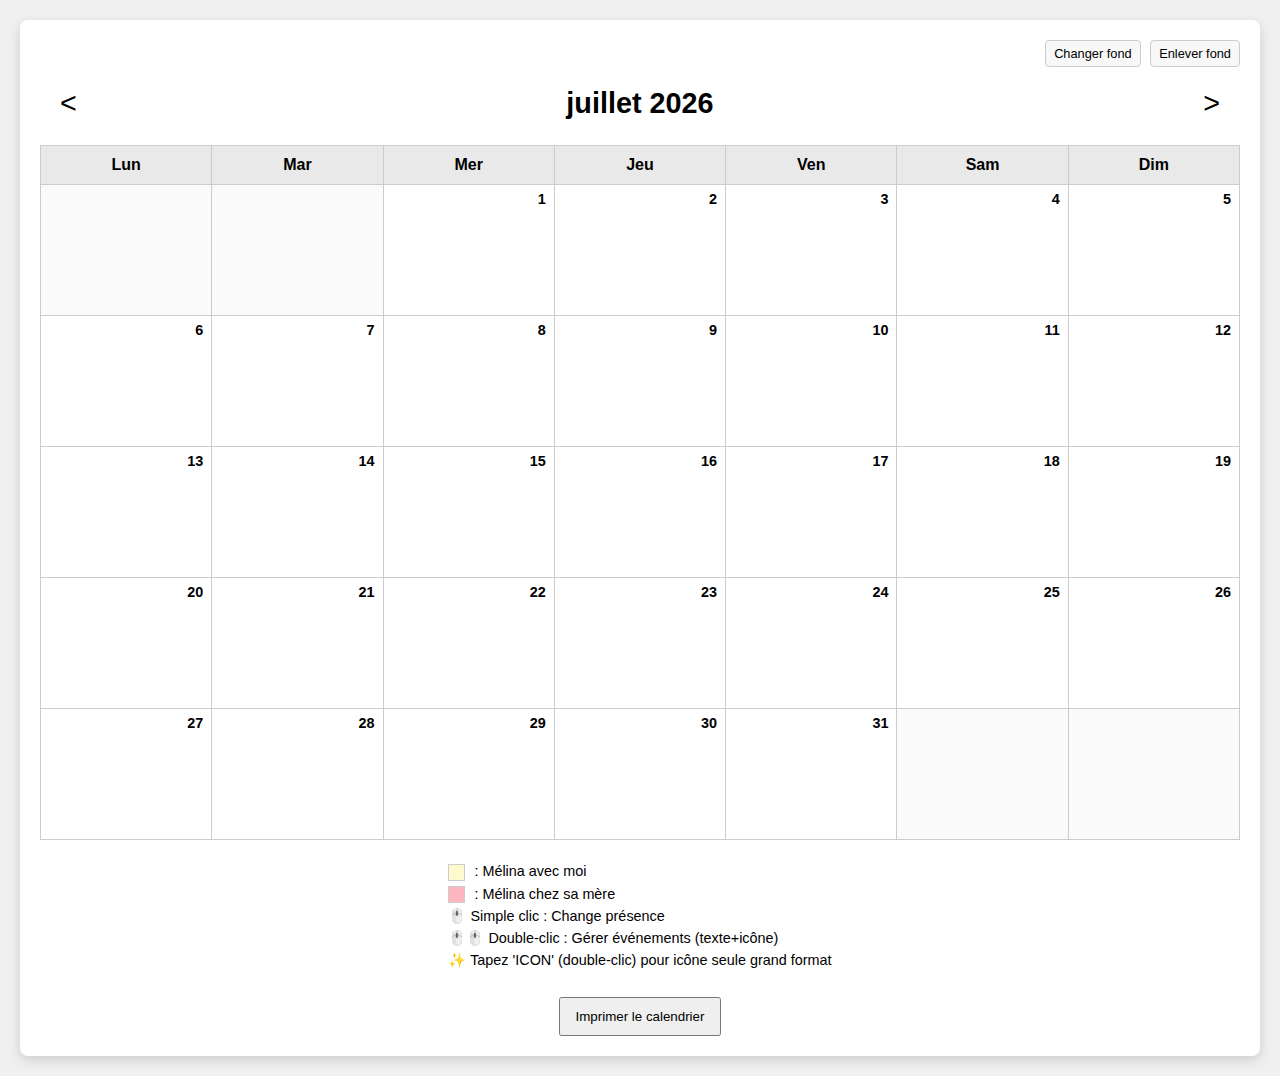
<file: calendrier.html>
<!DOCTYPE html>
<html lang="fr">
<head>
    <meta charset="UTF-8">
    <meta name="viewport" content="width=device-width, initial-scale=1.0">
    <title>Calendrier de Mélina V4.2 - Mot-clé ICON</title>
    <style>
        /* --- Styles Généraux --- */
        :root {
            --cell-height: 120px;
            --day-number-size: 0.9em;
            --day-note-size: 0.8em;
            --color-melina-me: #fffacd; /* LemonChiffon (Jaune) */
            --color-melina-mother: #ffb6c1; /* LightPink (Rose) */
            --icon-only-size: 4.5em;
        }

        body { font-family: sans-serif; background-color: #f0f0f0; margin: 0; padding: 10px; }

        .calendar-container {
            background-color: white; padding: 20px; border-radius: 8px;
            box-shadow: 0 4px 12px rgba(0,0,0,0.15); text-align: center;
            max-width: 1200px; margin: 10px auto; background-size: cover;
            background-position: center; background-repeat: no-repeat; position: relative;
        }

        .background-controls { margin-bottom: 15px; text-align: right; }
        .background-controls button, .button-like-label {
            font-size: 0.8em; padding: 5px 8px; margin-left: 5px; cursor: pointer;
            display: inline-block; border: 1px solid #ccc; border-radius: 4px;
            background-color: #f8f8f8;
        }
        .button-like-label:hover { background-color: #e8e8e8; }

        .calendar-header {
            display: flex; justify-content: space-between; align-items: center;
            margin-bottom: 20px; background: rgba(255, 255, 255, 0.8);
            padding: 5px 10px; border-radius: 5px;
        }
        .calendar-header h2 { margin: 0; font-size: 1.8em; }
        .calendar-header button { background: none; border: none; font-size: 1.8em; cursor: pointer; padding: 0 10px; }

        .calendar { width: 100%; border-collapse: collapse; table-layout: fixed; }

        .calendar th, .calendar td {
            border: 1px solid #ccc; padding: 5px; text-align: center;
            height: var(--cell-height); vertical-align: top; position: relative;
            overflow: hidden; background: rgba(255, 255, 255, 0.85);
        }
        .calendar th { background-color: #e9e9e9; font-weight: bold; height: auto; padding: 10px 5px; }
        .calendar td { cursor: pointer; transition: background-color 0.2s; }
        .calendar td:not(.day-outside-month):hover { background-color: #f5f5f5; }

        .day-content { display: flex; flex-direction: column; height: 100%; align-items: stretch; }

        .day-number {
            font-weight: bold; font-size: var(--day-number-size); align-self: flex-end;
            padding: 1px 3px; background: rgba(255, 255, 255, 0.7); border-radius: 3px;
            margin-bottom: 3px; z-index: 1;
        }

        .day-details {
            flex-grow: 1; text-align: left;
            overflow-y: auto; padding-right: 5px;
            display: flex; flex-direction: column;
        }

        .day-note { font-size: var(--day-note-size); line-height: 1.4; word-wrap: break-word; width: 100%; }
        .event-line { display: block; margin-bottom: 0.3em; }
        .event-icon { display: inline-block; width: 1.5em; text-align: center; margin-right: 3px; }

        /* --- Style pour l'icône seule --- */
        .day-icon-only .day-details { justify-content: center; align-items: center; overflow: hidden; }
        .day-icon-only .day-note { display: none; }
        .day-icon-only .day-number { display: none; }
        .icon-large { font-size: var(--icon-only-size); line-height: 1; display: block; text-align: center; }

        /* --- Styles spécifiques Présence --- */
        .day-melina-me { background-color: var(--color-melina-me) !important; }
        .day-melina-mother { background-color: var(--color-melina-mother) !important; }

        /* --- Autres Styles --- */
        .day-outside-month { color: #bbb; background-color: #fafafa !important; cursor: default; }

        /* --- Légende --- */
        .legend { margin-top: 15px; text-align: left; font-size: 0.9em; background: rgba(255, 255, 255, 0.8); padding: 8px 12px; border-radius: 5px; display: inline-block; }
        .legend-color { display: inline-block; width: 15px; height: 15px; margin-right: 5px; vertical-align: middle; border: 1px solid #ccc; }
        .legend-item { margin-bottom: 5px; }
        .legend-item:last-child { margin-bottom: 0; }
        .legend-color-me { background-color: var(--color-melina-me); }
        .legend-color-mother { background-color: var(--color-melina-mother); }

        /* --- Impression --- */
        #printButton { margin-top: 20px; padding: 10px 15px; cursor: pointer; }

        @media print {
            @page { size: landscape; margin: 1cm; }
            body { background-color: white !important; padding: 0; margin: 0; -webkit-print-color-adjust: exact; print-color-adjust: exact; }
            .calendar-container { box-shadow: none; width: 100%; max-width: none; margin: 0; padding: 0; border-radius: 0; background-image: none !important; }
            .background-controls, .calendar-header button, #printButton, .legend { display: none; }
            .calendar-header { justify-content: center; background: none; padding: 0 0 10px 0; }
            .calendar-header h2 { font-size: 1.5em; }
            .calendar { table-layout: fixed; width: 100%; border-collapse: collapse; }
            .calendar th, .calendar td { border: 1px solid #666; height: auto; min-height: 60px; padding: 4px; background: white !important; overflow: visible; }
            .day-melina-me { background-color: var(--color-melina-me) !important; }
            .day-melina-mother { background-color: var(--color-melina-mother) !important; }
            .day-outside-month { color: #ccc !important; background-color: #f8f8f8 !important; }
            .day-details { overflow-y: visible; }
            .day-number { font-size: 0.8em; display: block !important; }
            .day-note { font-size: 0.75em; line-height: 1.3; display: block !important; }
            .event-line { margin-bottom: 0.2em; }
            .event-icon { width: 1.3em; font-size: 0.9em; margin-right: 2px;}
            /* Style icône seule impression */
            .day-icon-only .day-details { justify-content: center; align-items: center; }
            .day-icon-only .icon-large { font-size: 2.5em !important; }
            .day-icon-only .day-note { display: none !important; }
            .day-icon-only .day-number { display: block !important; }
        }
    </style>
</head>
<body>

    <div class="calendar-container" id="calendarContainer">
        <div class="background-controls">
             <label for="backgroundInput" class="button-like-label">Changer fond</label>
             <input type="file" id="backgroundInput" accept="image/*" style="display: none;">
             <button id="removeBackgroundButton">Enlever fond</button>
        </div>

        <div class="calendar-header">
            <button id="prevMonth">&lt;</button>
            <h2 id="monthYear"></h2>
            <button id="nextMonth">&gt;</button>
        </div>
        <table class="calendar">
            <thead>
                <tr> <th>Lun</th> <th>Mar</th> <th>Mer</th> <th>Jeu</th> <th>Ven</th> <th>Sam</th> <th>Dim</th> </tr>
            </thead>
            <tbody id="calendarDays">
                </tbody>
        </table>
         <div class="legend">
            <div class="legend-item"><span class="legend-color legend-color-me"></span> : Mélina avec moi</div>
            <div class="legend-item"><span class="legend-color legend-color-mother"></span> : Mélina chez sa mère</div>
            <div class="legend-item">🖱️ Simple clic : Change présence</div>
            <div class="legend-item">🖱️🖱️ Double-clic : Gérer événements (texte+icône)</div>
            <div class="legend-item">✨ Tapez 'ICON' (double-clic) pour icône seule grand format</div>
        </div>
        <br>
        <button id="printButton">Imprimer le calendrier</button>
    </div>

    <script>
        const monthYearElement = document.getElementById('monthYear');
        const calendarDaysElement = document.getElementById('calendarDays');
        const prevMonthButton = document.getElementById('prevMonth');
        const nextMonthButton = document.getElementById('nextMonth');
        const printButton = document.getElementById('printButton');
        const calendarContainer = document.getElementById('calendarContainer');
        const backgroundInput = document.getElementById('backgroundInput');
        const changeBackgroundLabel = document.querySelector('label[for="backgroundInput"]');
        const removeBackgroundButton = document.getElementById('removeBackgroundButton');

        // --- Données et Configuration ---
        const STORAGE_KEY = 'melinaCalendarData_v4'; // On reste sur V4
        let currentDate = new Date();
        let storedData = JSON.parse(localStorage.getItem(STORAGE_KEY)) || {};

        // ===============================================================
        // MODIFIER LA LISTE DES ICONES DISPONIBLES ICI
        // Ajoutez, supprimez ou changez les emojis dans ce tableau.
        // Le premier élément '' signifie "pas d'icône".
        const availableIcons = [
             '',        // 0: Pas d'icône
             '🎂', '⭐', '⚽', '✈️', '🎁', // 1-5
             '⛱️', '❤️', '🎉', '📅', '✏️', // 6-10
             '👩‍⚕️', '🏫', '🛒', '🏠', '💼', // 11-15: Psycho, École, Courses, Maison, Travail
             '🍽️', '😴', '🎶', '🎨', '❓'  // 16-20: Repas, Dodo, Musique, Art, Autre
             ];
        // ===============================================================


        // --- Fonctions Principales ---
        function generateCalendar(year, month) {
            calendarDaysElement.innerHTML = '';
            const date = new Date(year, month, 1);
            const monthName = date.toLocaleString('fr-FR', { month: 'long' });
            const yearNum = date.getFullYear();
            monthYearElement.textContent = `${monthName} ${yearNum}`;
            const firstDayOfMonth = (date.getDay() + 6) % 7;
            const daysInMonth = new Date(year, month + 1, 0).getDate();
            const daysInPrevMonth = new Date(year, month, 0).getDate();
            let dayCounter = 1;
            let nextMonthDayCounter = 1;

            for (let i = 0; i < 6; i++) {
                const row = document.createElement('tr');
                let rowHasDaysOfMonth = false;
                for (let j = 0; j < 7; j++) {
                    const cell = document.createElement('td');
                    const dayId = `${year}-${String(month + 1).padStart(2, '0')}-${String(dayCounter).padStart(2, '0')}`;

                    if (i === 0 && j < firstDayOfMonth) { cell.classList.add('day-outside-month'); }
                    else if (dayCounter > daysInMonth) { cell.classList.add('day-outside-month'); nextMonthDayCounter++; }
                    else {
                        rowHasDaysOfMonth = true;
                        cell.dataset.date = dayId;
                        cell.innerHTML = `
                            <div class="day-content">
                                <span class="day-number">${dayCounter}</span>
                                <div class="day-details"></div>
                             </div>
                        `;
                        const dayData = storedData[dayId];
                        applyDayData(cell, dayData || { presence: null, events: [] });

                        cell.addEventListener('click', handleDayClick);
                        cell.addEventListener('dblclick', handleDayDoubleClick);
                        dayCounter++;
                    }
                    row.appendChild(cell);
                }
                if (i === 5 && !rowHasDaysOfMonth) break;
                calendarDaysElement.appendChild(row);
            }
        }

        function applyDayData(cell, dayData) {
            const detailsContainer = cell.querySelector('.day-details');
            // Assure que la structure de base existe si elle a été effacée
             if (!detailsContainer.innerHTML.includes('day-note') && !detailsContainer.innerHTML.includes('icon-large')) {
                detailsContainer.innerHTML = '<div class="day-note"></div>';
             }
             const notesContainer = detailsContainer.querySelector('.day-note'); // Peut être null si icon-large est présent

            const isIconOnly = dayData.events && dayData.events.length === 1 &&
                               dayData.events[0].text === '' && dayData.events[0].icon !== '';

            cell.classList.toggle('day-icon-only', isIconOnly);

            if (isIconOnly) {
                detailsContainer.innerHTML = `<span class="icon-large">${dayData.events[0].icon}</span>`;
            } else {
                // S'assure que la structure .day-note est là si on n'est pas en mode icône seule
                if (!notesContainer) {
                     detailsContainer.innerHTML = '<div class="day-note"></div>';
                }
                const notesDiv = detailsContainer.querySelector('.day-note');
                if (dayData.events && dayData.events.length > 0) {
                    notesDiv.innerHTML = dayData.events.map(event =>
                        `<span class="event-line"><span class="event-icon">${event.icon || ''}</span>${event.text || ''}</span>`
                    ).join('');
                } else {
                    notesDiv.innerHTML = '';
                }
            }

            cell.classList.remove('day-melina-me', 'day-melina-mother');
            if (dayData.presence === 'me') { cell.classList.add('day-melina-me'); }
            else if (dayData.presence === 'mother') { cell.classList.add('day-melina-mother'); }
        }


        function handleDayClick(event) {
            const cell = event.currentTarget;
            const date = cell.dataset.date;
            if (!date) return;
            if (!storedData[date]) initDayData(date);
            const currentPresence = storedData[date].presence;
            let nextPresence = null;
            if (currentPresence === null) nextPresence = 'me';
            else if (currentPresence === 'me') nextPresence = 'mother';
            else if (currentPresence === 'mother') nextPresence = null;
            storedData[date].presence = nextPresence;
            applyDayData(cell, storedData[date]);
            cleanAndSaveData(date);
        }

        function handleDayDoubleClick(event) {
             const cell = event.currentTarget;
             const date = cell.dataset.date;
             if (!date) return;
             if (!storedData[date]) initDayData(date);
             manageEventsLoop(storedData[date], date, cell);
         }

        // VERSION CORRIGÉE AVEC MOT-CLÉ ICON
        function manageEventsLoop(currentData, date, cell) {
            const currentEventsText = currentData.events.length > 0
                ? currentData.events.map((ev, i) => `${i + 1}: ${ev.icon || '▫️'} ${ev.text}`).join('\n')
                : '(Aucun événement)';

            const actionPrompt = `${currentEventsText}\n\nActions:\n` +
                                 `- Entrez le texte d'un événement pour l'ajouter (+ choix icône).\n` +
                                 `- Tapez 'ICON' pour ajouter seulement une icône.\n` +
                                 `- Entrez le NUMÉRO d'un événement pour le supprimer.\n` +
                                 `- Tapez 'CLEAR' ou 'EFFACER' pour tout supprimer.\n` +
                                 `- Laissez vide ou Annuler pour TERMINER.`;
            const actionInput = prompt(actionPrompt, '');

            // 1. Terminer si Annuler ou vide
            if (actionInput === null || actionInput.trim() === '') {
                cleanAndSaveData(date);
                applyDayData(cell, currentData);
                console.log("Fin gestion événements.");
                return;
            }

            const trimmedInput = actionInput.trim();
            const command = trimmedInput.toUpperCase();
            const potentialNumber = parseInt(trimmedInput);

            // 2. Gérer CLEAR
            if (command === 'CLEAR' || command === 'EFFACER') {
                currentData.events = [];
                console.log("Événements effacés.");
                manageEventsLoop(currentData, date, cell);
                return;
            }

            // 3. Gérer la Suppression par numéro
            if (!isNaN(potentialNumber) && potentialNumber > 0 && potentialNumber <= currentData.events.length) {
                const removedEvent = currentData.events.splice(potentialNumber - 1, 1);
                console.log("Événement supprimé:", removedEvent);
                manageEventsLoop(currentData, date, cell);
                return;
            }

            // 4. Gérer le mot-clé ICON
            if (command === 'ICON') {
                console.log("Ajout d'une icône seule.");
                const iconPromptText = `Choisissez une icône seule (numéro ou emoji):\n${availableIcons.map((icon, index) => `${index}: ${icon || 'Aucun'}`).join('\n')}`;
                const chosenIconInput = prompt(iconPromptText, '0');
                let chosenIcon = '';

                if (chosenIconInput !== null) {
                     const iconIndex = parseInt(chosenIconInput);
                     if (!isNaN(iconIndex) && iconIndex >= 0 && iconIndex < availableIcons.length) { chosenIcon = availableIcons[iconIndex]; }
                     else if (/\p{Emoji}/u.test(chosenIconInput)) { chosenIcon = chosenIconInput; }
                     else { chosenIcon = availableIcons[0]; }

                     if (chosenIcon !== '') { currentData.events.push({ text: "", icon: chosenIcon }); console.log("Icône seule ajoutée:", { text: "", icon: chosenIcon }); }
                     else { console.log("Ajout icône seule annulé (aucune icône choisie)."); }
                } else { console.log("Ajout icône seule annulé."); }
                manageEventsLoop(currentData, date, cell);
                return;
            }

            // 5. Sinon, c'est un ajout d'événement avec texte
            const newEventText = trimmedInput;
            console.log("Ajout événement avec texte:", newEventText);

            const iconPromptTextForText = `Choisissez une icône pour "${newEventText}" (numéro ou emoji):\n${availableIcons.map((icon, index) => `${index}: ${icon || 'Aucun'}`).join('\n')}`;
            const chosenIconInputForText = prompt(iconPromptTextForText, '0');
            let chosenIconForText = '';

            if (chosenIconInputForText !== null) {
                 const iconIndex = parseInt(chosenIconInputForText);
                 if (!isNaN(iconIndex) && iconIndex >= 0 && iconIndex < availableIcons.length) { chosenIconForText = availableIcons[iconIndex]; }
                 else if (/\p{Emoji}/u.test(chosenIconInputForText)) { chosenIconForText = chosenIconInputForText; }
                 else { chosenIconForText = availableIcons[0]; }

                 currentData.events.push({ text: newEventText, icon: chosenIconForText });
                 console.log("Événement texte+icône ajouté:", { text: newEventText, icon: chosenIconForText });
            } else { console.log("Ajout événement texte+icône annulé (choix icône annulé)."); }

            manageEventsLoop(currentData, date, cell);
        }


         function initDayData(date) {
              if (!storedData[date]) {
                  storedData[date] = { presence: null, events: [] };
              } else if (!Array.isArray(storedData[date].events)) {
                   // Ensure events is always an array, even if loading older data somehow
                   storedData[date].events = [];
              }
         }

        function cleanAndSaveData(date) {
             const data = storedData[date];
             if(data && data.events) {
                 // Remove events that are completely empty (no text AND no icon)
                 data.events = data.events.filter(event => event.text !== '' || event.icon !== '');
             }
             // Remove the whole day entry if presence is null AND events array is empty
             if (data && data.presence === null && (!data.events || data.events.length === 0)) {
                 delete storedData[date];
             }
             localStorage.setItem(STORAGE_KEY, JSON.stringify(storedData));
        }

        // --- Gestion Fond d'écran ---
        function applyBackground(imageDataUrl) { calendarContainer.style.backgroundImage = imageDataUrl ? `url(${imageDataUrl})` : 'none'; }
        changeBackgroundLabel.addEventListener('click', () => backgroundInput.click());
        backgroundInput.addEventListener('change', (event) => {
             const file = event.target.files[0]; if (!file || !file.type.startsWith('image/')) return;
             const reader = new FileReader();
             reader.onload = (e) => {
                 const url = e.target.result;
                 // Increased limit slightly, but user should still be cautious
                 if (url.length > 8 * 1024 * 1024) {
                    alert("Image > 8MB. Elle s'affiche mais ne sera pas sauvegardée et peut ralentir le navigateur.");
                    localStorage.removeItem('calendarBackground_v4');
                    applyBackground(url); // Apply visually anyway
                } else {
                    localStorage.setItem('calendarBackground_v4', url);
                    applyBackground(url);
                }
             }; reader.readAsDataURL(file); event.target.value = null; // Allows re-selecting same file
         });
        removeBackgroundButton.addEventListener('click', () => { applyBackground(null); localStorage.removeItem('calendarBackground_v4'); });
        const savedBackground = localStorage.getItem('calendarBackground_v4'); if (savedBackground) applyBackground(savedBackground);

        // --- Navigation et Impression ---
        prevMonthButton.addEventListener('click', () => { currentDate.setMonth(currentDate.getMonth() - 1); generateCalendar(currentDate.getFullYear(), currentDate.getMonth()); });
        nextMonthButton.addEventListener('click', () => { currentDate.setMonth(currentDate.getMonth() + 1); generateCalendar(currentDate.getFullYear(), currentDate.getMonth()); });
        printButton.addEventListener('click', () => window.print());

        // --- Initialisation ---
        generateCalendar(currentDate.getFullYear(), currentDate.getMonth());

    </script>

</body>
</html>
</file>
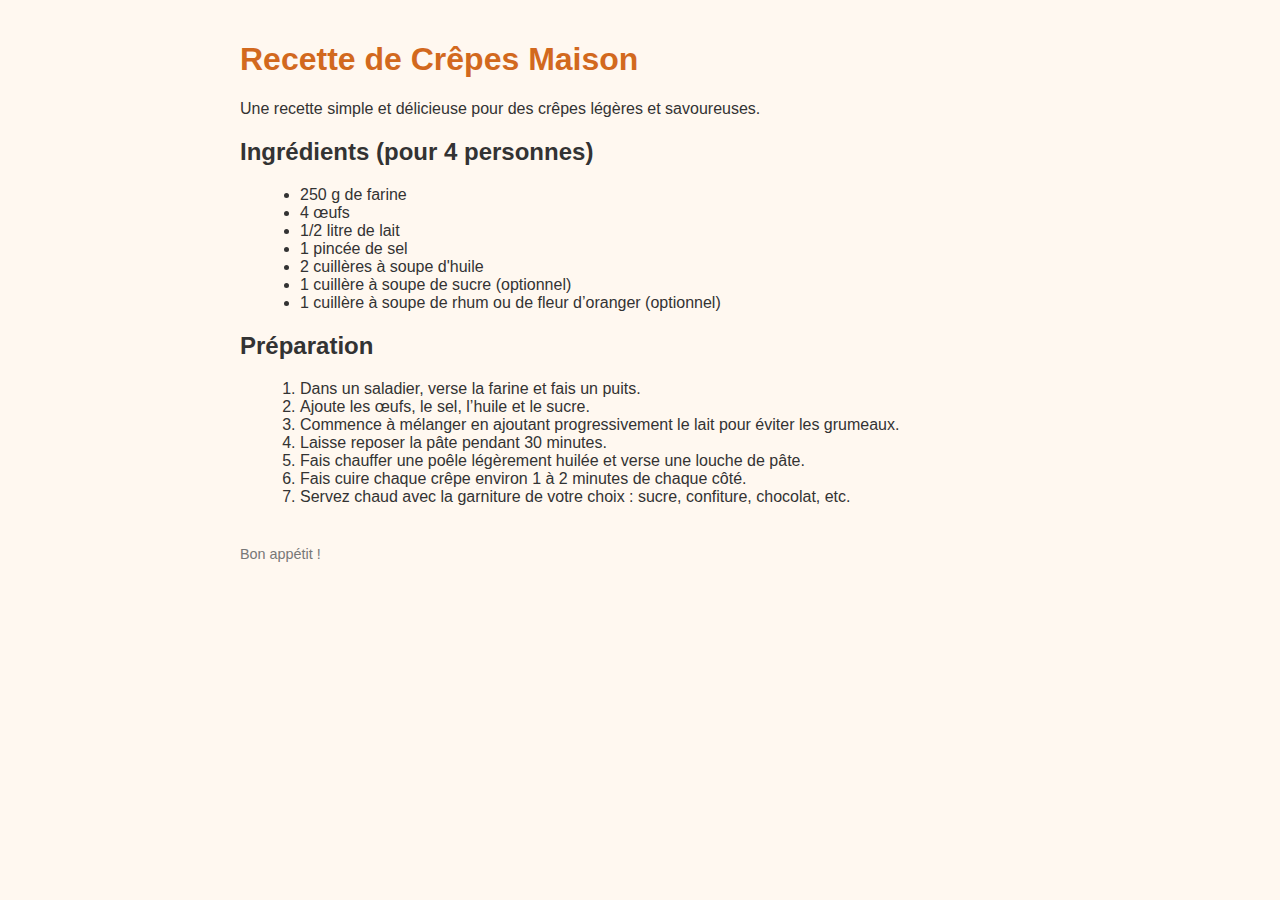
<file: recette1.html>
<!DOCTYPE html>
<html lang="fr">
<head>
    <meta charset="UTF-8">
    <title>Recette de Crêpes</title>
    <style>
        body {
            font-family: Arial, sans-serif;
            background-color: #fff8f0;
            color: #333;
            max-width: 800px;
            margin: auto;
            padding: 20px;
        }
        h1 {
            color: #d2691e;
        }
        .ingredients, .instructions {
            margin-top: 20px;
        }
        ul, ol {
            margin-left: 20px;
        }
        .footer {
            margin-top: 40px;
            font-size: 0.9em;
            color: #777;
        }
    </style>
</head>
<body>
    <h1>Recette de Crêpes Maison</h1>
    <p>Une recette simple et délicieuse pour des crêpes légères et savoureuses.</p>

    <div class="ingredients">
        <h2>Ingrédients (pour 4 personnes)</h2>
        <ul>
            <li>250 g de farine</li>
            <li>4 œufs</li>
            <li>1/2 litre de lait</li>
            <li>1 pincée de sel</li>
            <li>2 cuillères à soupe d'huile</li>
            <li>1 cuillère à soupe de sucre (optionnel)</li>
            <li>1 cuillère à soupe de rhum ou de fleur d’oranger (optionnel)</li>
        </ul>
    </div>

    <div class="instructions">
        <h2>Préparation</h2>
        <ol>
            <li>Dans un saladier, verse la farine et fais un puits.</li>
            <li>Ajoute les œufs, le sel, l’huile et le sucre.</li>
            <li>Commence à mélanger en ajoutant progressivement le lait pour éviter les grumeaux.</li>
            <li>Laisse reposer la pâte pendant 30 minutes.</li>
            <li>Fais chauffer une poêle légèrement huilée et verse une louche de pâte.</li>
            <li>Fais cuire chaque crêpe environ 1 à 2 minutes de chaque côté.</li>
            <li>Servez chaud avec la garniture de votre choix : sucre, confiture, chocolat, etc.</li>
        </ol>
    </div>

    <div class="footer">
        <p>Bon appétit !</p>
    </div>
</body>
</html>
</file>
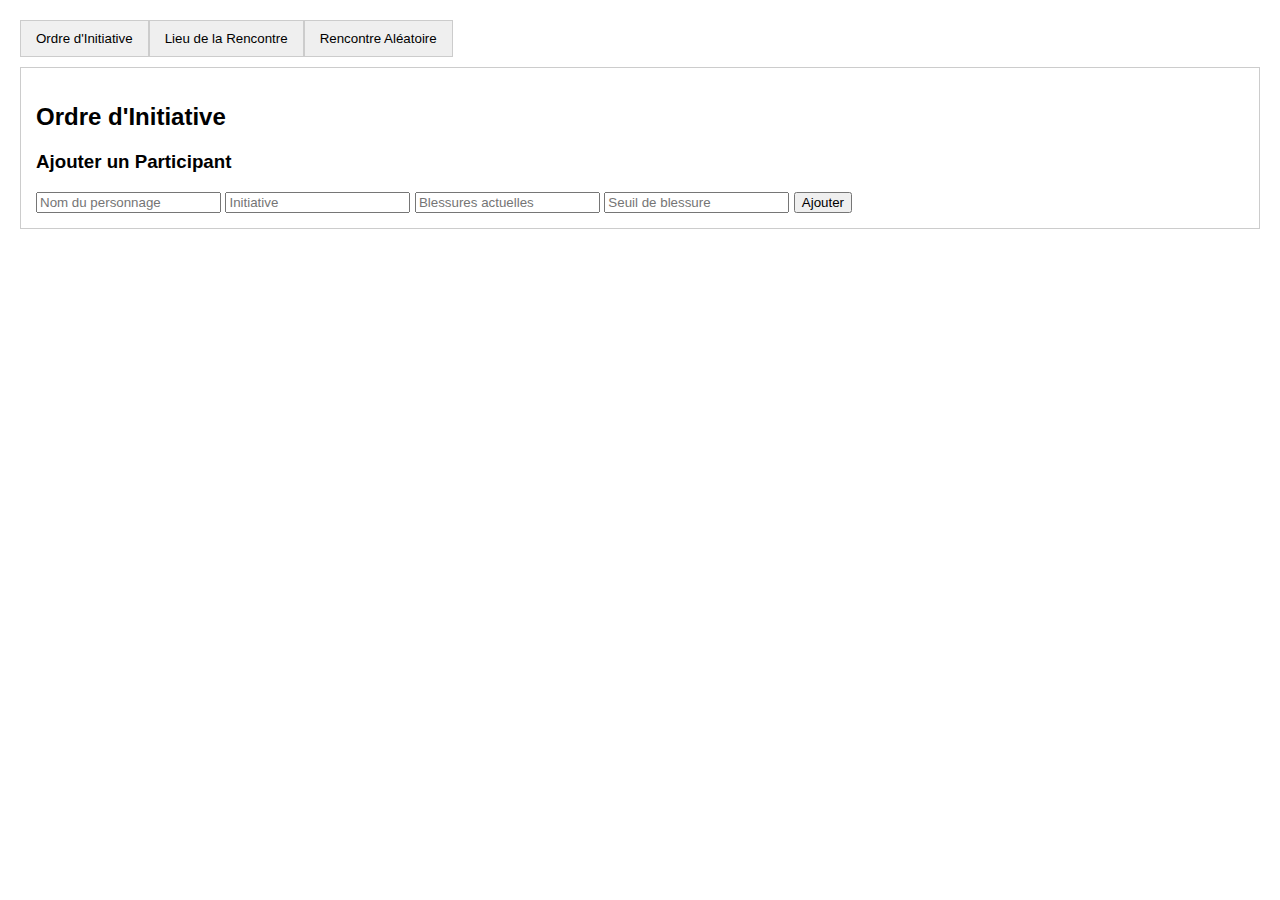
<file: Tests/SwFaD.html>
<!DOCTYPE html>
<html lang="fr">
<head>
    <meta charset="UTF-8">
    <meta name="viewport" content="width=device-width, initial-scale=1.0">
    <title>Gestionnaire de Rencontres - Star Wars F&D</title>
    <style>
        body { font-family: sans-serif; margin: 20px; }
        .tab-bar { display: flex; margin-bottom: 10px; }
        .tab-button { padding: 10px 15px; border: 1px solid #ccc; cursor: pointer; }
        .tab-button.active { background-color: #f0f0f0; }
        .tab-content { border: 1px solid #ccc; padding: 15px; display: none; }
        .tab-content.active { display: block; }
        #initiative-order-list { list-style: none; padding: 0; }
        #initiative-order-list li { border-bottom: 1px solid #eee; padding: 8px 0; display: flex; justify-content: space-between; align-items: center; }
        .character-info { cursor: pointer; }
        .damage-controls button { margin-left: 5px; }
        #character-sheet-popup { display: none; position: fixed; top: 50%; left: 50%; transform: translate(-50%, -50%); background-color: white; border: 1px solid #000; padding: 20px; z-index: 10; }
        .overlay { display: none; position: fixed; top: 0; left: 0; width: 100%; height: 100%; background-color: rgba(0, 0, 0, 0.5); z-index: 9; }
        #location-summary p { margin-bottom: 5px; }
        #random-encounter-result { margin-top: 10px; border: 1px dashed #ccc; padding: 10px; }
    </style>
</head>
<body>

    <div class="tab-bar">
        <button class="tab-button active" data-tab="initiative">Ordre d'Initiative</button>
        <button class="tab-button" data-tab="location">Lieu de la Rencontre</button>
        <button class="tab-button" data-tab="random-encounter">Rencontre Aléatoire</button>
    </div>

    <div id="initiative" class="tab-content active">
        <h2>Ordre d'Initiative</h2>
        <ul id="initiative-order-list">
            </ul>
        <h3>Ajouter un Participant</h3>
        <input type="text" id="new-character-name" placeholder="Nom du personnage">
        <input type="number" id="new-character-initiative" placeholder="Initiative">
        <input type="number" id="new-character-wounds" placeholder="Blessures actuelles">
        <input type="number" id="new-character-wound-threshold" placeholder="Seuil de blessure">
        <button onclick="addCharacter()">Ajouter</button>
    </div>

    <div id="location" class="tab-content">
        <h2>Lieu de la Rencontre</h2>
        <textarea id="location-description" placeholder="Description du lieu (planète, zone, etc.)" style="width: 100%; height: 100px;"></textarea>
        <textarea id="location-loot" placeholder="Butin potentiel" style="width: 100%; height: 50px;"></textarea>
        <textarea id="location-terrain" placeholder="Type de terrain" style="width: 100%; height: 50px;"></textarea>
        <button onclick="saveLocation()">Sauvegarder les Infos du Lieu</button>
        <div id="location-summary">
            <h3>Résumé du Lieu</h3>
            <p><strong>Planète/Lieu:</strong> <span id="summary-planet"></span></p>
            <p><strong>Butin:</strong> <span id="summary-loot"></span></p>
            <p><strong>Terrain:</strong> <span id="summary-terrain"></span></p>
        </div>
    </div>

    <div id="random-encounter" class="tab-content">
        <h2>Rencontre Aléatoire</h2>
        <label for="planet-select">Sélectionner la planète:</label>
        <select id="planet-select">
            <option value="tatooine">Tatooine</option>
            <option value="coruscant">Coruscant</option>
            <option value="endor">Endor</option>
            </select>
        <button onclick="generateRandomEncounter()">Générer une Rencontre</button>
        <div id="random-encounter-result">
            </div>
    </div>

    <div id="character-sheet-popup">
        <h3 id="popup-character-name"></h3>
        <div id="popup-character-details">
            </div>
        <button onclick="closeCharacterSheet()">Fermer</button>
    </div>
    <div id="overlay" onclick="closeCharacterSheet()"></div>

    <script>
        let characters = [];
        let currentLocation = {};

        function switchTab(tabId) {
            document.querySelectorAll('.tab-content').forEach(tab => tab.classList.remove('active'));
            document.querySelectorAll('.tab-button').forEach(button => button.classList.remove('active'));
            document.getElementById(tabId).classList.add('active');
            document.querySelector(`.tab-button[data-tab="${tabId}"]`).classList.add('active');
        }

        document.querySelectorAll('.tab-button').forEach(button => {
            button.addEventListener('click', function() {
                switchTab(this.dataset.tab);
            });
        });

        function saveCharacters() {
            localStorage.setItem('characters', JSON.stringify(characters));
        }

        function loadCharacters() {
            const storedCharacters = localStorage.getItem('characters');
            if (storedCharacters) {
                characters = JSON.parse(storedCharacters);
                displayInitiativeOrder();
            }
        }

        function addCharacter() {
            const name = document.getElementById('new-character-name').value;
            const initiative = parseInt(document.getElementById('new-character-initiative').value);
            const wounds = parseInt(document.getElementById('new-character-wounds').value);
            const woundThreshold = parseInt(document.getElementById('new-character-wound-threshold').value);

            if (name) {
                const newCharacter = {
                    id: Date.now(),
                    name: name,
                    initiative: initiative,
                    wounds: wounds,
                    woundThreshold: woundThreshold,
                    // Tu pourrais ajouter d'autres propriétés ici (compétences, etc.)
                };
                characters.push(newCharacter);
                characters.sort((a, b) => b.initiative - a.initiative);
                displayInitiativeOrder();
                saveCharacters();
                document.getElementById('new-character-name').value = '';
                document.getElementById('new-character-initiative').value = '';
                document.getElementById('new-character-wounds').value = '';
                document.getElementById('new-character-wound-threshold').value = '';
            }
        }

        function displayInitiativeOrder() {
            const initiativeList = document.getElementById('initiative-order-list');
            initiativeList.innerHTML = '';
            characters.forEach(character => {
                const listItem = document.createElement('li');
                listItem.innerHTML = `
                    <span class="character-info" onclick="showCharacterSheet(${character.id})">${character.name} (Init: ${character.initiative}, Blessures: <span id="wounds-${character.id}">${character.wounds}</span>/${character.woundThreshold})</span>
                    <div class="damage-controls">
                        <button onclick="adjustWounds(${character.id}, -1)">-1</button>
                        <button onclick="adjustWounds(${character.id}, 1)">+1</button>
                    </div>
                `;
                initiativeList.appendChild(listItem);
            });
        }

        function adjustWounds(characterId, amount) {
            const character = characters.find(char => char.id === characterId);
            if (character) {
                character.wounds += amount;
                displayInitiativeOrder();
                saveCharacters();
            }
        }

        function showCharacterSheet(characterId) {
            const character = characters.find(char => char.id === characterId);
            if (character) {
                document.getElementById('popup-character-name').textContent = character.name;
                document.getElementById('popup-character-details').innerHTML = `
                    <p><strong>Initiative:</strong> ${character.initiative}</p>
                    <p><strong>Blessures:</strong> ${character.wounds}/${character.woundThreshold}</p>
                    `;
                document.getElementById('character-sheet-popup').style.display = 'block';
                document.getElementById('overlay').style.display = 'block';
            }
        }

        function closeCharacterSheet() {
            document.getElementById('character-sheet-popup').style.display = 'none';
            document.getElementById('overlay').style.display = 'none';
        }

        function saveLocation() {
            currentLocation = {
                planet: document.getElementById('location-description').value,
                loot: document.getElementById('location-loot').value,
                terrain: document.getElementById('location-terrain').value
            };
            localStorage.setItem('location', JSON.stringify(currentLocation));
            displayLocationSummary();
        }

        function loadLocation() {
            const storedLocation = localStorage.getItem('location');
            if (storedLocation) {
                currentLocation = JSON.parse(storedLocation);
                displayLocationSummary();
            }
        }

        function displayLocationSummary() {
            document.getElementById('summary-planet').textContent = currentLocation.planet || 'Non défini';
            document.getElementById('summary-loot').textContent = currentLocation.loot || 'Non défini';
            document.getElementById('summary-terrain').textContent = currentLocation.terrain || 'Non défini';
        }

        function generateRandomEncounter() {
            const planet = document.getElementById('planet-select').value;
            let encounter = "Aucune rencontre aléatoire définie pour cette planète.";

            // Ici, tu peux ajouter ta logique pour générer des rencontres aléatoires en fonction de la planète.
            // Par exemple, utiliser un switch statement ou un objet pour stocker les rencontres possibles.
            switch (planet) {
                case 'tatooine':
                    const tatooineEncounters = ["Bandit Tusken", "Charognard Jawa", "Tempête de sable", "Patrouille impériale"];
                    encounter = tatooineEncounters[Math.floor(Math.random() * tatooineEncounters.length)];
                    break;
                case 'coruscant':
                    const coruscantEncounters = ["Pickpocket habile", "Fusillade dans un bar louche", "Manifestation politique", "Patrouille de la sécurité coruscanti"];
                    encounter = coruscantEncounters[Math.floor(Math.random() * coruscantEncounters.length)];
                    break;
                case 'endor':
                    const endorEncounters = ["Groupe d'éclaireurs impériaux", "Piège Ewok", "Animal sauvage de la forêt", "Ruines antiques"];
                    encounter = endorEncounters[Math.floor(Math.random() * endorEncounters.length)];
                    break;
            }

            document.getElementById('random-encounter-result').textContent = "Rencontre aléatoire : " + encounter;
        }

        // Chargement des données au chargement de la page
        loadCharacters();
        loadLocation();
    </script>

</body>
</html>
</file>
